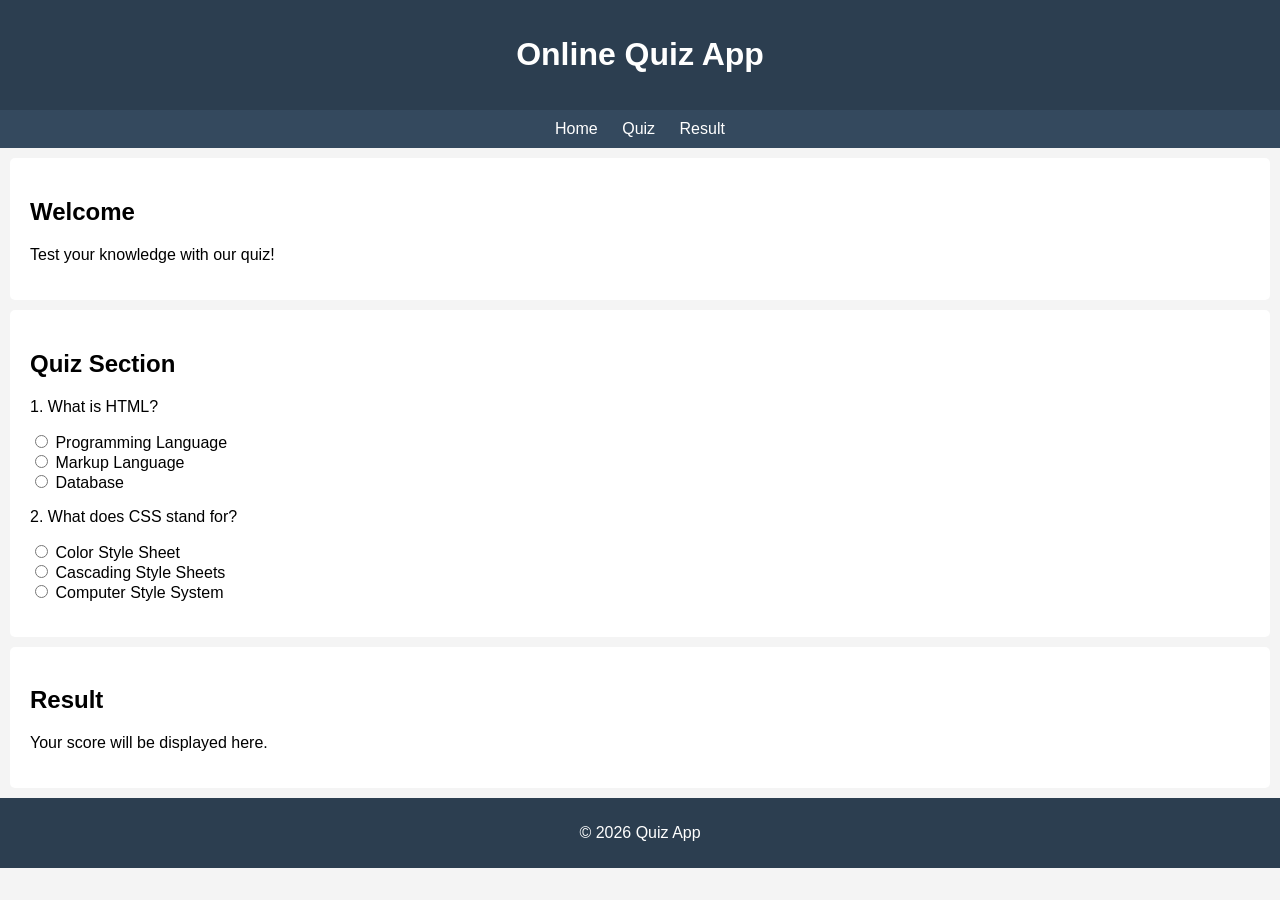
<file: index.html>
<!DOCTYPE html>
<html>
<head>
    <title>Quiz App</title>
    <link rel="stylesheet" href="style.css">
</head>
<body>

<header>
    <h1>Online Quiz App</h1>
</header>

<nav>
    <a href="#home">Home</a>
    <a href="#quiz">Quiz</a>
    <a href="#result">Result</a>
</nav>

<section id="home">
    <h2>Welcome</h2>
    <p>Test your knowledge with our quiz!</p>
</section>

<section id="quiz">
    <h2>Quiz Section</h2>

    <article>
        <p>1. What is HTML?</p>
        <input type="radio" name="q1"> Programming Language<br>
        <input type="radio" name="q1"> Markup Language<br>
        <input type="radio" name="q1"> Database<br>
    </article>

    <article>
        <p>2. What does CSS stand for?</p>
        <input type="radio" name="q2"> Color Style Sheet<br>
        <input type="radio" name="q2"> Cascading Style Sheets<br>
        <input type="radio" name="q2"> Computer Style System<br>
    </article>

</section>

<section id="result">
    <h2>Result</h2>
    <p>Your score will be displayed here.</p>
</section>

<footer>
    <p>© 2026 Quiz App</p>
</footer>

</body>
</html>
</file>
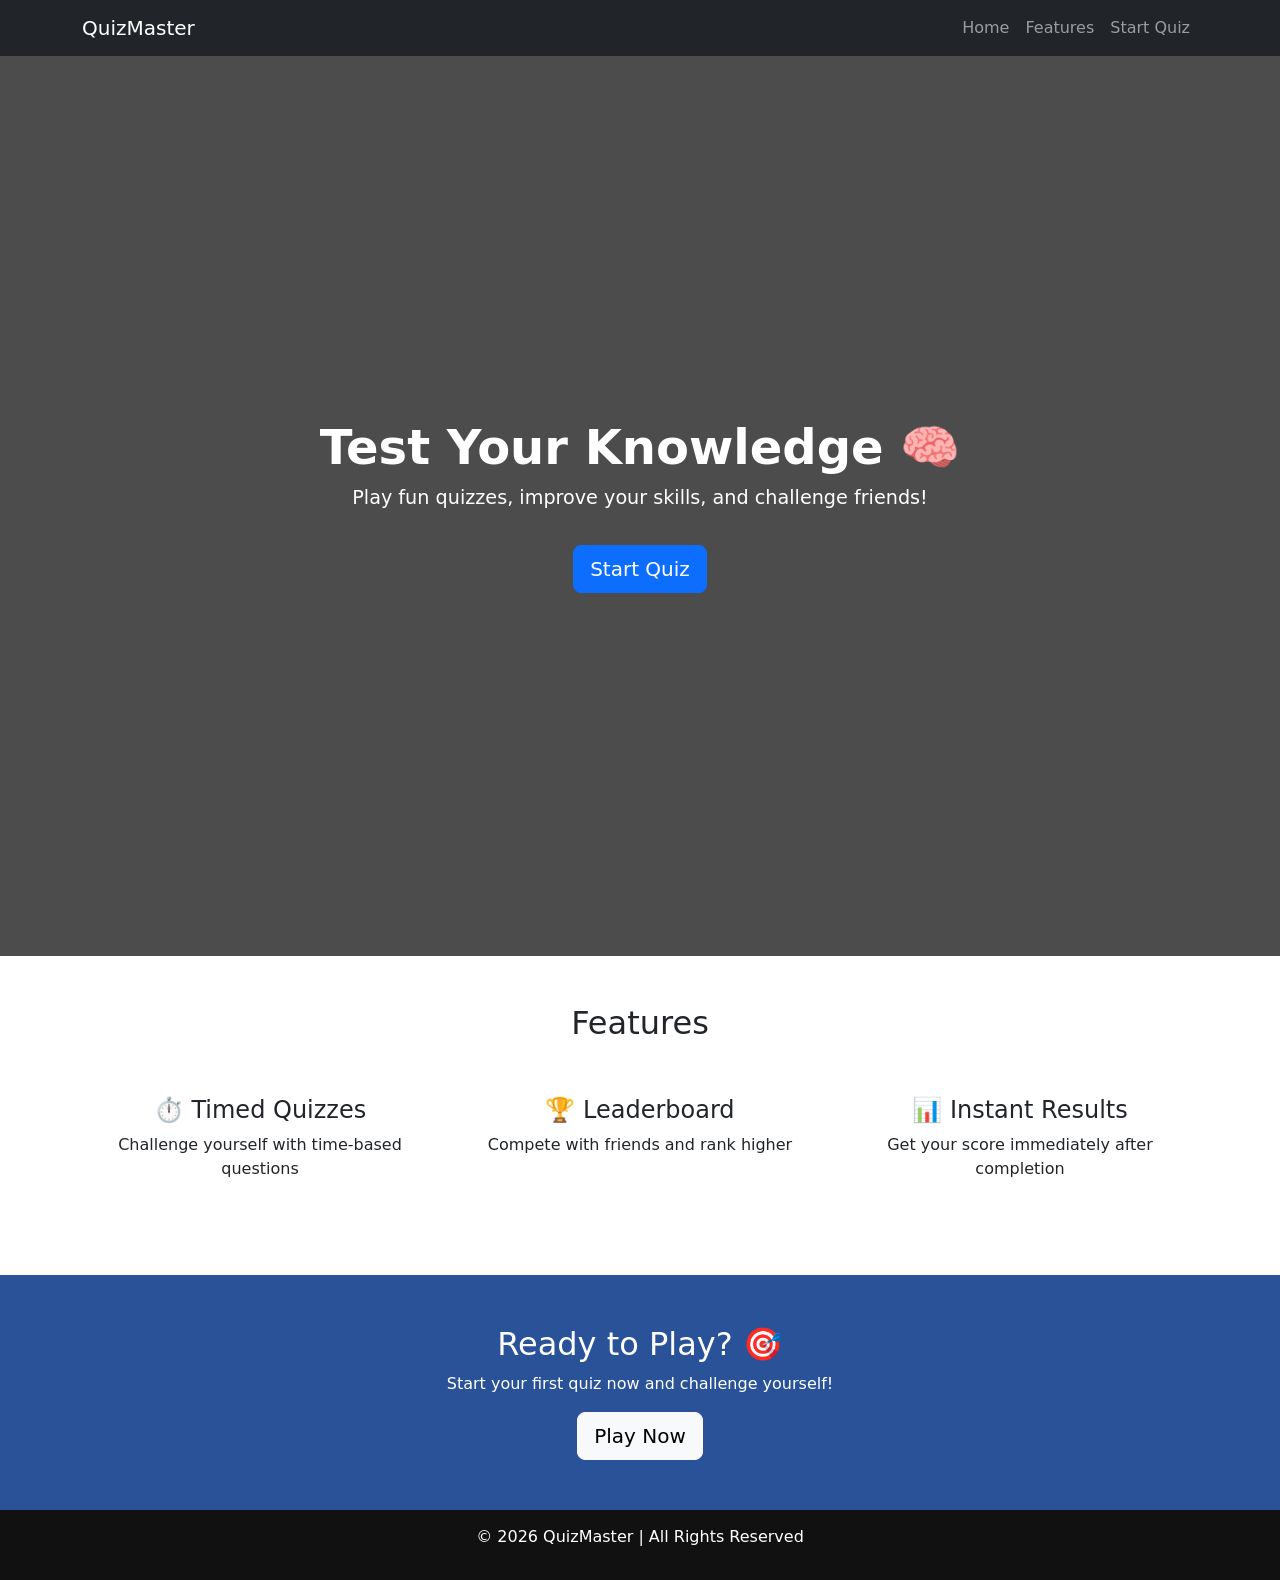
<file: index1.html>
<!DOCTYPE html>
<html lang="en">
<head>
<meta charset="UTF-8">
<meta name="viewport" content="width=device-width, initial-scale=1.0">

<title>Quiz App</title>

<!-- Bootstrap -->
<link href="https://cdn.jsdelivr.net/npm/bootstrap@5.3.0/dist/css/bootstrap.min.css" rel="stylesheet">

<style>

/* Hero */
.hero {
    background: linear-gradient(rgba(0,0,0,0.7), rgba(0,0,0,0.7)),
                url('https://images.unsplash.com/photo-1606326608606-aa0b62935f2b?w=1600');
    background-size: cover;
    background-position: center;
    height: 100vh;
    color: white;
    display: flex;
    align-items: center;
    text-align: center;
}

.hero h1 {
    font-size: 3rem;
    font-weight: bold;
}

.hero p {
    font-size: 1.2rem;
}

/* Features */
.feature-box {
    padding: 30px;
    text-align: center;
    transition: 0.3s;
}

.feature-box:hover {
    transform: translateY(-10px);
}

/* CTA */
.cta {
    background: #2a5298;
    color: white;
    padding: 50px 20px;
    text-align: center;
}

/* Footer */
.footer {
    background: #111;
    color: white;
    padding: 15px;
    text-align: center;
}

</style>
</head>

<body>

<!-- Navbar -->
<nav class="navbar navbar-expand-lg navbar-dark bg-dark">
<div class="container">
    <a class="navbar-brand" href="#">QuizMaster</a>
    <button class="navbar-toggler" data-bs-toggle="collapse" data-bs-target="#menu">
        <span class="navbar-toggler-icon"></span>
    </button>

    <div class="collapse navbar-collapse" id="menu">
        <ul class="navbar-nav ms-auto">
            <li class="nav-item"><a class="nav-link" href="#">Home</a></li>
            <li class="nav-item"><a class="nav-link" href="#">Features</a></li>
            <li class="nav-item"><a class="nav-link" href="#">Start Quiz</a></li>
        </ul>
    </div>
</div>
</nav>

<!-- Hero -->
<section class="hero">
<div class="container">
    <h1>Test Your Knowledge 🧠</h1>
    <p>Play fun quizzes, improve your skills, and challenge friends!</p>
    <a href="#" class="btn btn-primary btn-lg mt-3">Start Quiz</a>
</div>
</section>

<!-- Features -->
<section class="py-5">
<div class="container text-center">
    <h2 class="mb-4">Features</h2>
    <div class="row">

        <div class="col-md-4 feature-box">
            <h4>⏱ Timed Quizzes</h4>
            <p>Challenge yourself with time-based questions</p>
        </div>

        <div class="col-md-4 feature-box">
            <h4>🏆 Leaderboard</h4>
            <p>Compete with friends and rank higher</p>
        </div>

        <div class="col-md-4 feature-box">
            <h4>📊 Instant Results</h4>
            <p>Get your score immediately after completion</p>
        </div>

    </div>
</div>
</section>

<!-- CTA -->
<section class="cta">
    <h2>Ready to Play? 🎯</h2>
    <p>Start your first quiz now and challenge yourself!</p>
    <a href="#" class="btn btn-light btn-lg">Play Now</a>
</section>

<!-- Footer -->
<div class="footer">
    <p>© 2026 QuizMaster | All Rights Reserved</p>
</div>

<!-- Bootstrap JS -->
<script src="https://cdn.jsdelivr.net/npm/bootstrap@5.3.0/dist/js/bootstrap.bundle.min.js"></script>

</body>
</html>
</file>
<file: style.css>
body {
    font-family: Arial;
    margin: 0;
    background: #f4f4f4;
}

header {
    background: #2c3e50;
    color: white;
    text-align: center;
    padding: 15px;
}

nav {
    background: #34495e;
    text-align: center;
    padding: 10px;
}

nav a {
    color: white;
    margin: 10px;
    text-decoration: none;
}

section {
    padding: 20px;
    margin: 10px;
    background: white;
    border-radius: 5px;
}

article {
    margin-bottom: 15px;
}

footer {
    background: #2c3e50;
    color: white;
    text-align: center;
    padding: 10px;
}
</file>
